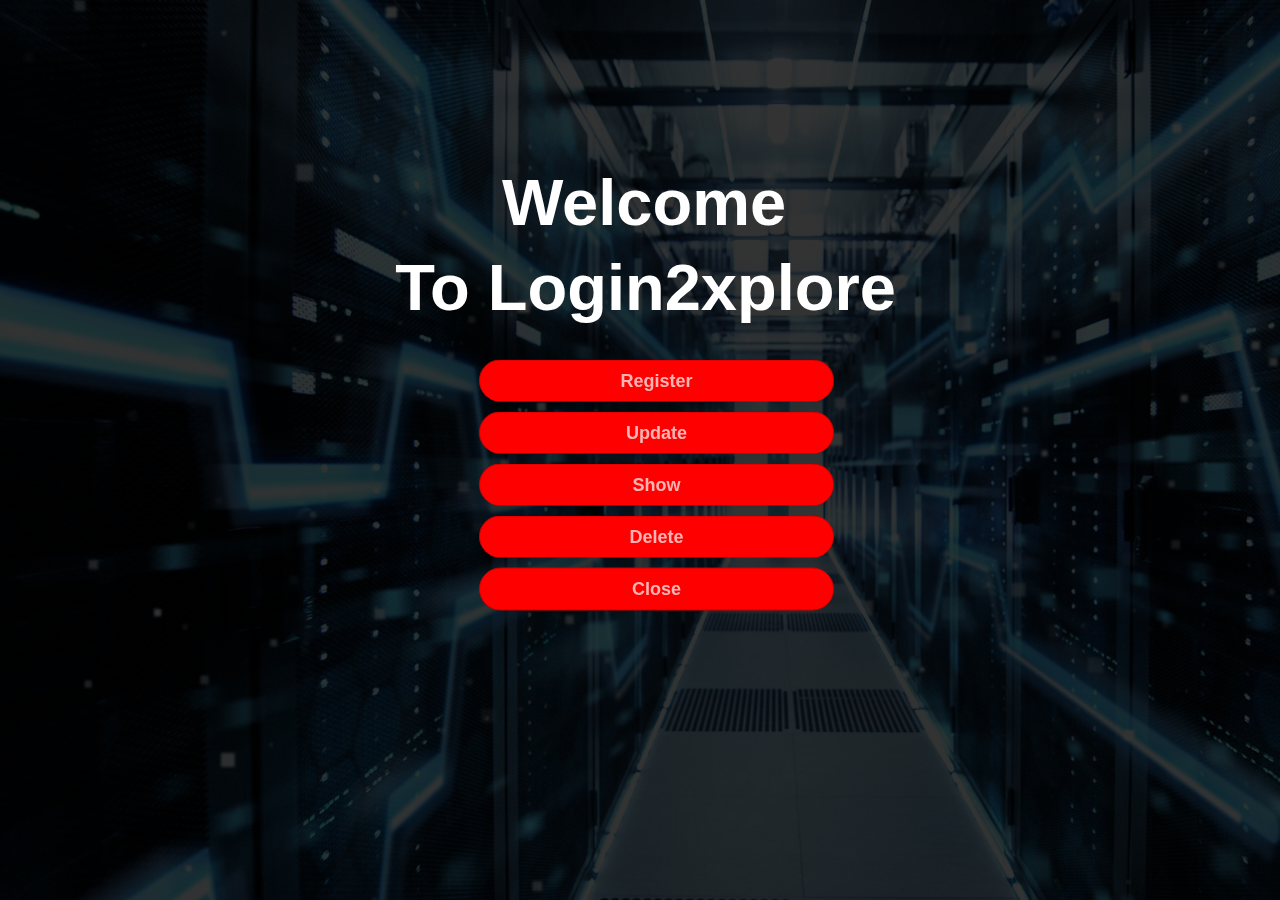
<file: index.html>
<!DOCTYPE html>
<!--Code by Divinector (www.divinectorweb.com)-->
<html lang="en">
<head>
    <meta charset="UTF-8" name="viewport" content="width=device-width, initial-scale=1.0">
    <title>Wecome To Login2xplore</title>
    <link href="https://fonts.googleapis.com/css2?family=Poppins:wght@400;600;700;900&display=swap" rel="stylesheet">
    <link rel="stylesheet" href="/css/index.css">    
</head>
<body>
    <header>
        <div class="wrapper">
        <div class="center">
			<h1>Welcome</h1>
			<h2>To Login2xplore</h2>
            <div class="btn-group">
                <button onclick="location.href = '/html/Reg.html'"><div>Register</div>
                </button>
                <button onclick="location.href='/html/Update.html'">Update</button>
                <button onclick="location.href='/html/Show.html'">Show</button>
                <button onclick="location.href='/html/Delete.html'">Delete</button>
                <button onclick="self.close()">Close</button>
              </div>
		</div>
		</div>
    </header>

</body>
</html>
</file>
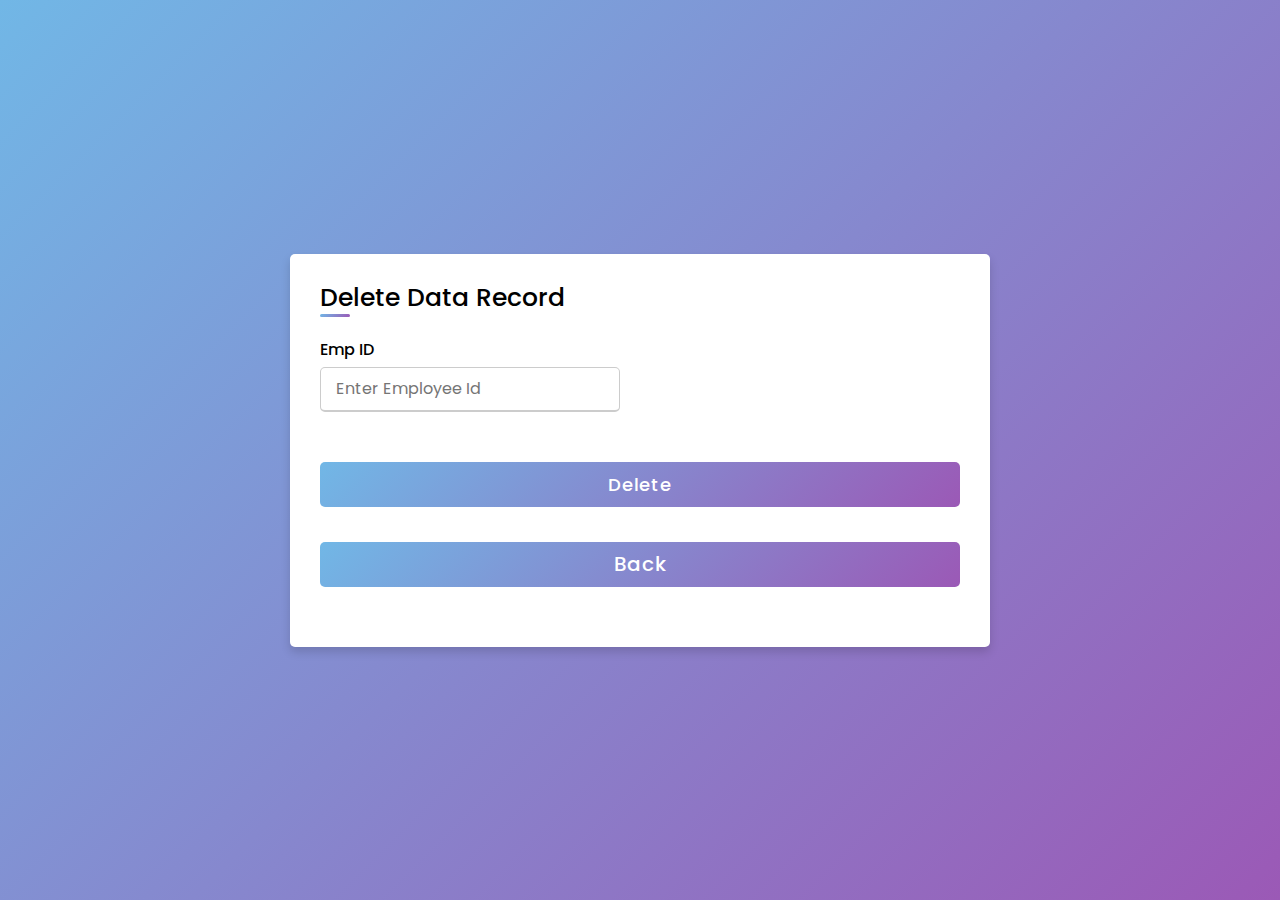
<file: html/Delete.html>
<!DOCTYPE html>
<html lang="en" dir="ltr">
  <head>
    <meta charset="UTF-8" name="viewport" content="width=device-width, initial-scale=1.0">
    <script src="https://ajax.googleapis.com/ajax/libs/jquery/3.5.1/jquery.min.js"></script>
    <script src="http://login2explore.com/jpdb/resources/js/0.0.3/jpdb-commons.js"></script>
    <title> Welcome To L2E Employee Delete Form </title>
    <link rel="stylesheet" href="/css/Delete.css">
     <meta name="viewport" content="width=device-width, initial-scale=1.0">
   </head>
<body>
  <div class="container">
    <div class="title">Delete Data Record</div>
    <div class="content">
      <form action="#">
        <div class="user-details">
          <div class="input-box">
            <span class="details">Emp ID</span>
            <input type="text" name="empId" id="empId" placeholder="Enter Employee Id" autocomplete="off" required>
          </div>
          
        </div>
        <div class="button">
          <input type="button" value="Delete" onclick="deleteEmployee();">
        </div>
        <div class="button1">
            <input type="button" value="Back" onclick="history.go(-1)">
        </div>
      </form>
    </div>
  </div>
  <script src="/JS/Delete.js"></script>

</body>
</html>
</file>
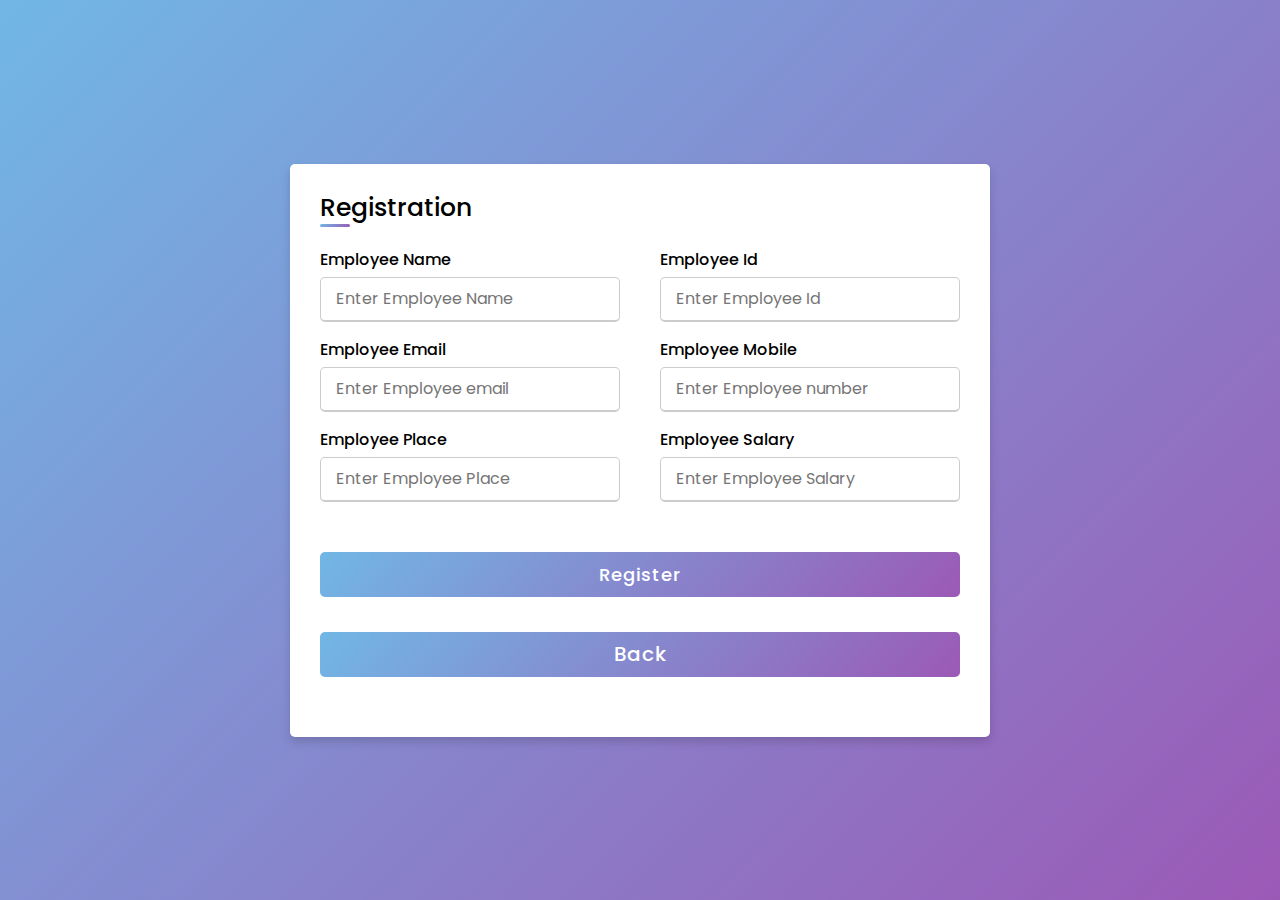
<file: html/Reg.html>
<!DOCTYPE html>

<html lang="en" dir="ltr">
  <head>
    <meta charset="UTF-8" name="viewport" content="width=device-width, initial-scale=1.0">
        <script src="https://ajax.googleapis.com/ajax/libs/jquery/3.5.1/jquery.min.js"></script>
        <script src="http://login2explore.com/jpdb/resources/js/0.0.3/jpdb-commons.js"></script>

    <title>Welcome To L2E Employee Registration Form </title>
    <link rel="stylesheet" href="/css/Reg.css">
     <meta name="viewport" content="width=device-width, initial-scale=1.0">
   </head>
<body>
  <div class="container">
    <div class="title">Registration</div>
    <div class="content">
      <form action="#">
        <div class="user-details">
          <div class="input-box">
            <span class="details">Employee Name</span>
            <input type="text" name="empName" id="empName" autocomplete="off" placeholder="Enter Employee Name" required>
          </div>
          <div class="input-box">
            <span class="details">Employee Id</span>
            <input type="text" name="empId" id="empId" autocomplete="off" placeholder="Enter Employee Id" required>
          </div>
          <div class="input-box">
            <span class="details">Employee Email</span>
            <input type="text" name="empEmail" id="empEmail" autocomplete="off" placeholder="Enter Employee email" required>
          </div>
          <div class="input-box">
            <span class="details">Employee Mobile</span>
            <input type="text" name="empMobile" id="empMobile" autocomplete="off" placeholder="Enter Employee number" required>
          </div>
          <div class="input-box">
            <span class="details">Employee Place</span>
            <input type="text" name:"empPlace" id="empPlace" autocomplete="off" placeholder="Enter Employee Place" required>
          </div>
          <div class="input-box">
            <span class="details">Employee Salary</span>
            <input type="text" name="empSalary" id="empSalary" autocomplete="off" placeholder="Enter Employee Salary" required>
          </div>
        </div>
        <div class="button">
          <input type="button" value="Register" onclick="registerEmployee();">
        </div>
        <div class="button1">
          <input type="button" value="Back" onclick="history.go(-1)">
        </div>
      </form>
    </div>
  </div>
     <script src="/JS/Reg.js"></script>
</body>
</html>
</file>
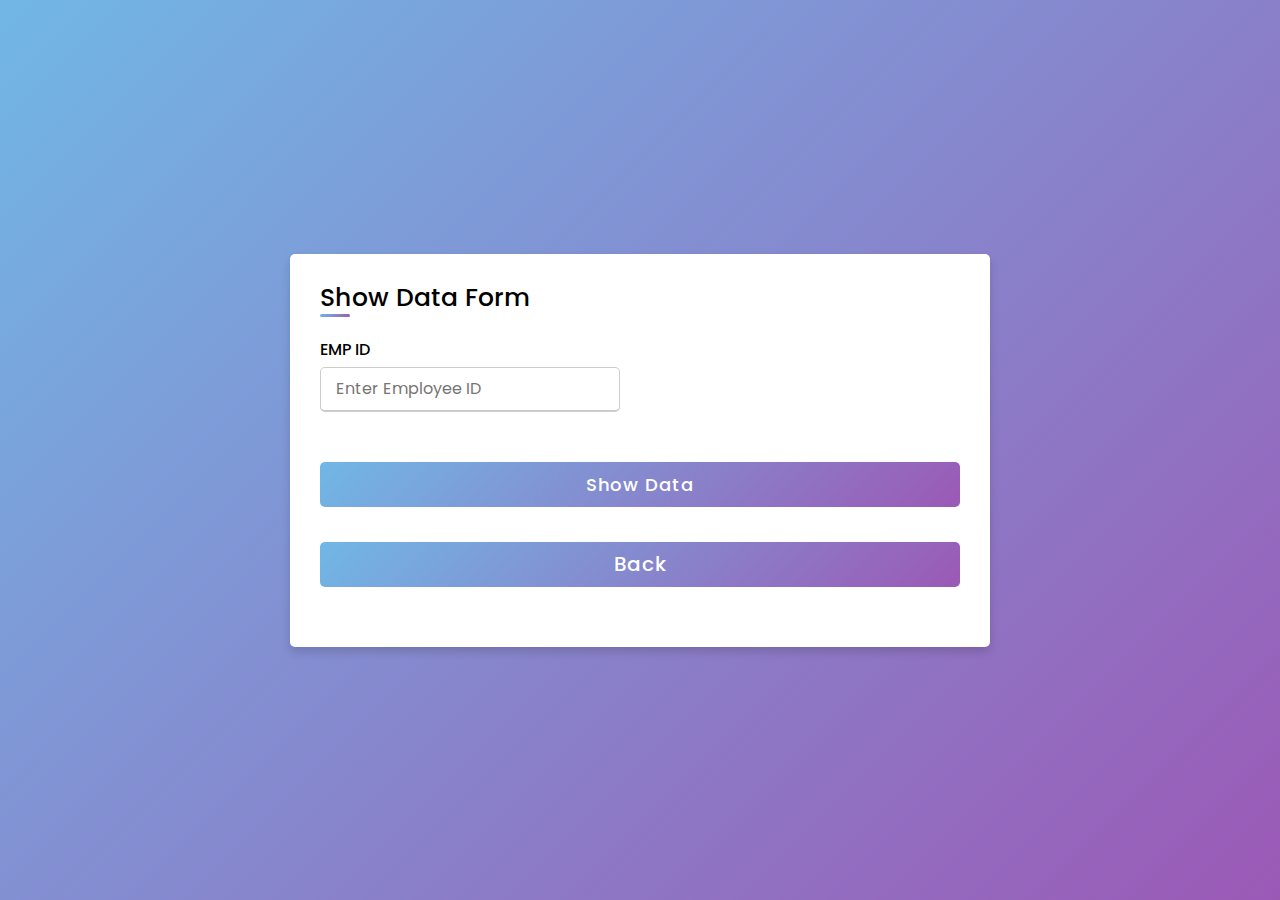
<file: html/Show.html>
<!DOCTYPE html>
<html lang="en" dir="ltr">
  <head>
    <meta charset="UTF-8" name="viewport" content="width=device-width, initial-scale=1.0">
    <script src="https://ajax.googleapis.com/ajax/libs/jquery/3.5.1/jquery.min.js"></script>
    <script src="http://login2explore.com/jpdb/resources/js/0.0.3/jpdb-commons.js"></script>
    <title> Welcome To L2E Employee Show Data Form </title>
    <link rel="stylesheet" href="/css/Show.css">
     <meta name="viewport" content="width=device-width, initial-scale=1.0">
   </head>
<body>
  <div class="container">
    <div class="title">Show Data Form</div>
    <div class="content">
      <form action="#">
        <div class="user-details">
          <div class="input-box">
            <span class="details">EMP ID</span>
            <input type="text" name="empId" id="empId" placeholder="Enter Employee ID" autocomplete="off" required>
          </div>
        </div>
        <div class="button">
          <input type="button" value="Show Data" onclick="showEmployee();">
        </div>
        <div class="button1">
            <input type="button" value="Back" onclick="history.go(-1)">
        </div>
      </form>
    </div>
  </div>
  <p id="show"></p>
  <script src="/JS/Show.js"></script>

</body>
</html>
</file>
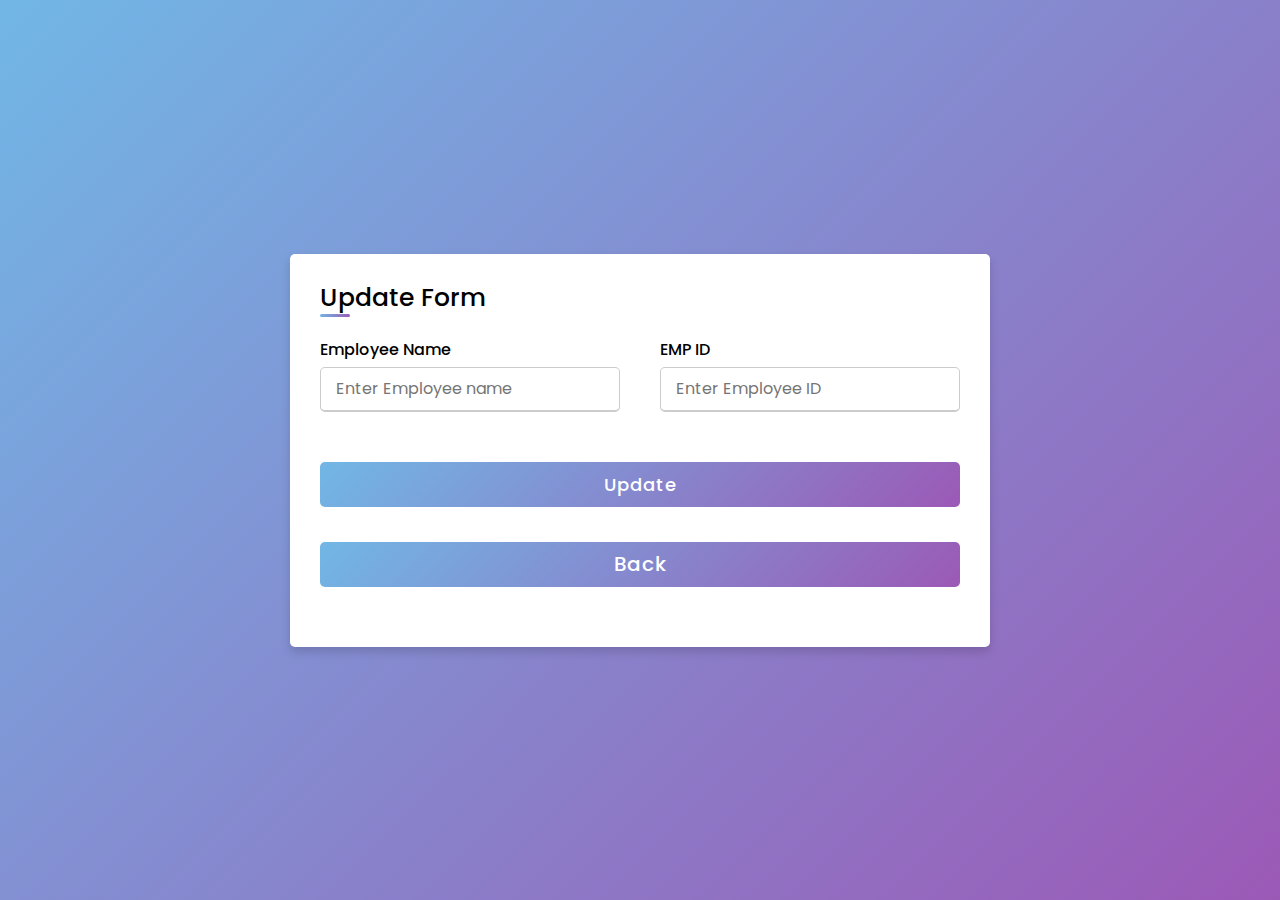
<file: html/Update.html>
<!DOCTYPE html>
<html lang="en" dir="ltr">
  <head>
    <meta charset="UTF-8" name="viewport" content="width=device-width, initial-scale=1.0">
    <script src="https://ajax.googleapis.com/ajax/libs/jquery/3.5.1/jquery.min.js"></script>
    <script src="http://login2explore.com/jpdb/resources/js/0.0.3/jpdb-commons.js"></script>
    <title> Welcome To L2E Employee Update Form </title>
    <link rel="stylesheet" href="/css/Update.css">
     <meta name="viewport" content="width=device-width, initial-scale=1.0">
   </head>
<body>
  <div class="container">
    <div class="title">Update Form</div>
    <div class="content">
      <form action="#">
        <div class="user-details">
          <div class="input-box">
            <span class="details">Employee Name</span>
            <input type="text" name="empName" id="empName" placeholder="Enter Employee name" autocomplete="off" required>
          </div>
          <div class="input-box">
            <span class="details">EMP ID</span>
            <input type="text" name="empId" id="empId" placeholder="Enter Employee ID" autocomplete="off" required>
          </div>
        </div>
        <div class="button">
          <input type="button" value="Update" onclick="UpdateEmployee();">
        </div>
        <div class="button1">
            <input type="button" value="Back" onclick="history.go(-1)">
        </div>
      </form>
    </div>
  </div> 
  <script src="/JS/Update.js"></script>

</body>
</html>
</file>
<file: css/index.css>
* {
	margin: 0;
	padding: 0;
}
body {
	font-family: 'Poppins', sans-serif;
}
header {
	background: linear-gradient(rgba(0, 0, 0, 0.8), rgba(0, 0, 0, 0.8)), url(/img/bg.jpg);
	height: 100vh;
	background-size: cover;
    background-blend-mode: darken;
}

.wrapper .center{
	position: fixed;
	left: 55%;
	top: 45%;
	transform: translate(-50%, -50%);
	font-family: sans-serif;
	user-select: none;
}
.center h1{
	color: white;
	font-size: 65px;
	width: 900px;
	font-weight: bold;
	text-align: center;
	margin-left: -90px;
}
.center h2{
	color: white;
	font-size: 65px;
	font-weight: bold;
	margin-top: 10px;
	width: 885px;
	text-align: center;
	margin-left: -81px;
}
.center .btn-group{
	margin: 35px 280px;
}
.btn-group button {
	background-color: red;
	border: 1px solid #cc0000; 
	color: #ffb3b3;
	font-size: 18px;
	font-weight: 600;
	margin: 10px;
	padding: 10px; 
	cursor: pointer; 
	width: 355px; 
	border-radius: 25px;
	transition: .4s;
	margin-left: -85px;
	text-align: center;
	display: block;
  }
  
  .btn-group button:not(:last-child) {
	border-bottom: none;
  }
  
  
  /* Add a background color on hover */
  .btn-group button:hover {
	background-color: #cc0000;
  }

  @media only screen and (max-width: 620px) {
	/* For mobile phones: */
	.menu, .main, .right {
	  width: 100%;
	}
  }
</file>
<file: css/Delete.css>
@import url('https://fonts.googleapis.com/css2?family=Poppins:wght@200;300;400;500;600;700&display=swap');
*{
  margin: 0;
  padding: 0;
  box-sizing: border-box;
  font-family: 'Poppins',sans-serif;
}
body{
  height: 100vh;
  display: flex;
  justify-content: center;
  align-items: center;
  padding: 10px;
  background: linear-gradient(135deg, #71b7e6, #9b59b6);
}
.container{
  max-width: 700px;
  width: 100%;
  background-color: #fff;
  padding: 25px 30px;
  border-radius: 5px;
  box-shadow: 0 5px 10px rgba(0,0,0,0.15);
}
.container .title{
  font-size: 25px;
  font-weight: 500;
  position: relative;
}
.container .title::before{
  content: "";
  position: absolute;
  left: 0;
  bottom: 0;
  height: 3px;
  width: 30px;
  border-radius: 5px;
  background: linear-gradient(135deg, #71b7e6, #9b59b6);
}
.content form .user-details{
  display: flex;
  flex-wrap: wrap;
  justify-content: space-between;
  margin: 20px 0 12px 0;
}
form .user-details .input-box{
  margin-bottom: 15px;
  width: calc(100% / 2 - 20px);
}
form .input-box span.details{
  display: block;
  font-weight: 500;
  margin-bottom: 5px;
}
.user-details .input-box input{
  height: 45px;
  width: 100%;
  outline: none;
  font-size: 16px;
  border-radius: 5px;
  padding-left: 15px;
  border: 1px solid #ccc;
  border-bottom-width: 2px;
  transition: all 0.3s ease;
}
.user-details .input-box input:focus,
.user-details .input-box input:valid{
  border-color: #9b59b6;
}
 form .button{
   height: 45px;
   margin: 35px 0
 }
 form .button input{
   height: 100%;
   width: 100%;
   border-radius: 5px;
   border: none;
   color: #fff;
   font-size: 18px;
   font-weight: 500;
   letter-spacing: 1px;
   cursor: pointer;
   transition: all 0.3s ease;
   background: linear-gradient(135deg, #71b7e6, #9b59b6);
 }
 form .button input:hover{
  /* transform: scale(0.99); */
  background: linear-gradient(-135deg, #71b7e6, #9b59b6);
  }
  form .button1{
    height: 45px;
    margin: 35px 0
  }
  form .button1 input{
    height: 100%;
    width: 100%;
    border-radius: 5px;
    border: none;
    color: #fff;
    font-size: 20px;
    font-weight: 500;
    letter-spacing: 1px;
    cursor: pointer;
    transition: all 0.3s ease;
    background: linear-gradient(135deg, #71b7e6, #9b59b6);
  }
  form .button1 input:hover{
   /* transform: scale(0.99); */
   background: linear-gradient(-135deg, #71b7e6, #9b59b6);
   }
 @media(max-width: 584px){
 .container{
  max-width: 100%;
}
form .user-details .input-box{
    margin-bottom: 15px;
    width: 100%;
  }
  form .category{
    width: 100%;
  }
  .content form .user-details{
    max-height: 300px;
    overflow-y: scroll;
  }
  .user-details::-webkit-scrollbar{
    width: 5px;
  }
  }
  @media(max-width: 459px){
  .container .content .category{
    flex-direction: column;
  }
}
</file>
<file: css/Reg.css>
@import url('https://fonts.googleapis.com/css2?family=Poppins:wght@200;300;400;500;600;700&display=swap');
*{
  margin: 0;
  padding: 0;
  box-sizing: border-box;
  font-family: 'Poppins',sans-serif;
}
body{
  height: 100vh;
  display: flex;
  justify-content: center;
  align-items: center;
  padding: 10px;
  background: linear-gradient(135deg, #71b7e6, #9b59b6);
}
.container{
  max-width: 700px;
  width: 100%;
  background-color: #fff;
  padding: 25px 30px;
  border-radius: 5px;
  box-shadow: 0 5px 10px rgba(0,0,0,0.15);
}
.container .title{
  font-size: 25px;
  font-weight: 500;
  position: relative;
}
.container .title::before{
  content: "";
  position: absolute;
  left: 0;
  bottom: 0;
  height: 3px;
  width: 30px;
  border-radius: 5px;
  background: linear-gradient(135deg, #71b7e6, #9b59b6);
}
.content form .user-details{
  display: flex;
  flex-wrap: wrap;
  justify-content: space-between;
  margin: 20px 0 12px 0;
}
form .user-details .input-box{
  margin-bottom: 15px;
  width: calc(100% / 2 - 20px);
}
form .input-box span.details{
  display: block;
  font-weight: 500;
  margin-bottom: 5px;
}
.user-details .input-box input{
  height: 45px;
  width: 100%;
  outline: none;
  font-size: 16px;
  border-radius: 5px;
  padding-left: 15px;
  border: 1px solid #ccc;
  border-bottom-width: 2px;
  transition: all 0.3s ease;
}
.user-details .input-box input:focus,
.user-details .input-box input:valid{
  border-color: #9b59b6;
}
 form .button{
   height: 45px;
   margin: 35px 0
 }
 form .button input{
   height: 100%;
   width: 100%;
   border-radius: 5px;
   border: none;
   color: #fff;
   font-size: 18px;
   font-weight: 500;
   letter-spacing: 1px;
   cursor: pointer;
   transition: all 0.3s ease;
   background: linear-gradient(135deg, #71b7e6, #9b59b6);
 }
 form .button input:hover{
  /* transform: scale(0.99); */
  background: linear-gradient(-135deg, #71b7e6, #9b59b6);
  }
  form .button1{
    height: 45px;
    margin: 35px 0
  }
  form .button1 input{
    height: 100%;
    width: 100%;
    border-radius: 5px;
    border: none;
    color: #fff;
    font-size: 20px;
    font-weight: 500;
    letter-spacing: 1px;
    cursor: pointer;
    transition: all 0.3s ease;
    background: linear-gradient(135deg, #71b7e6, #9b59b6);
  }
  form .button1 input:hover{
   /* transform: scale(0.99); */
   background: linear-gradient(-135deg, #71b7e6, #9b59b6);
   }
 @media(max-width: 584px){
 .container{
  max-width: 100%;
}
form .user-details .input-box{
    margin-bottom: 15px;
    width: 100%;
  }
  form .category{
    width: 100%;
  }
  .content form .user-details{
    max-height: 300px;
    overflow-y: scroll;
  }
  .user-details::-webkit-scrollbar{
    width: 5px;
  }
  }
  @media(max-width: 459px){
  .container .content .category{
    flex-direction: column;
  }
}
</file>
<file: css/Show.css>
@import url('https://fonts.googleapis.com/css2?family=Poppins:wght@200;300;400;500;600;700&display=swap');
*{
  margin: 0;
  padding: 0;
  box-sizing: border-box;
  font-family: 'Poppins',sans-serif;
}
body{
  height: 100vh;
  display: flex;
  justify-content: center;
  align-items: center;
  padding: 10px;
  background: linear-gradient(135deg, #71b7e6, #9b59b6);
}
.container{
  max-width: 700px;
  width: 100%;
  background-color: #fff;
  padding: 25px 30px;
  border-radius: 5px;
  box-shadow: 0 5px 10px rgba(0,0,0,0.15);
}
.container .title{
  font-size: 25px;
  font-weight: 500;
  position: relative;
}
.container .title::before{
  content: "";
  position: absolute;
  left: 0;
  bottom: 0;
  height: 3px;
  width: 30px;
  border-radius: 5px;
  background: linear-gradient(135deg, #71b7e6, #9b59b6);
}
.content form .user-details{
  display: flex;
  flex-wrap: wrap;
  justify-content: space-between;
  margin: 20px 0 12px 0;
}
form .user-details .input-box{
  margin-bottom: 15px;
  width: calc(100% / 2 - 20px);
}
form .input-box span.details{
  display: block;
  font-weight: 500;
  margin-bottom: 5px;
}
.user-details .input-box input{
  height: 45px;
  width: 100%;
  outline: none;
  font-size: 16px;
  border-radius: 5px;
  padding-left: 15px;
  border: 1px solid #ccc;
  border-bottom-width: 2px;
  transition: all 0.3s ease;
}
.user-details .input-box input:focus,
.user-details .input-box input:valid{
  border-color: #9b59b6;
}
 form .button{
   height: 45px;
   margin: 35px 0
 }
 form .button input{
   height: 100%;
   width: 100%;
   border-radius: 5px;
   border: none;
   color: #fff;
   font-size: 18px;
   font-weight: 500;
   letter-spacing: 1px;
   cursor: pointer;
   transition: all 0.3s ease;
   background: linear-gradient(135deg, #71b7e6, #9b59b6);
 }
 form .button input:hover{
  /* transform: scale(0.99); */
  background: linear-gradient(-135deg, #71b7e6, #9b59b6);
  }
  form .button1{
    height: 45px;
    margin: 35px 0
  }
  form .button1 input{
    height: 100%;
    width: 100%;
    border-radius: 5px;
    border: none;
    color: #fff;
    font-size: 20px;
    font-weight: 500;
    letter-spacing: 1px;
    cursor: pointer;
    transition: all 0.3s ease;
    background: linear-gradient(135deg, #71b7e6, #9b59b6);
  }
  form .button1 input:hover{
   /* transform: scale(0.99); */
   background: linear-gradient(-135deg, #71b7e6, #9b59b6);
   }
 @media(max-width: 584px){
 .container{
  max-width: 100%;
}
form .user-details .input-box{
    margin-bottom: 15px;
    width: 100%;
  }
  form .category{
    width: 100%;
  }
  .content form .user-details{
    max-height: 300px;
    overflow-y: scroll;
  }
  .user-details::-webkit-scrollbar{
    width: 5px;
  }
  }
  @media(max-width: 459px){
  .container .content .category{
    flex-direction: column;
  }
}
</file>
<file: css/Update.css>
@import url('https://fonts.googleapis.com/css2?family=Poppins:wght@200;300;400;500;600;700&display=swap');
*{
  margin: 0;
  padding: 0;
  box-sizing: border-box;
  font-family: 'Poppins',sans-serif;
}
body{
  height: 100vh;
  display: flex;
  justify-content: center;
  align-items: center;
  padding: 10px;
  background: linear-gradient(135deg, #71b7e6, #9b59b6);
}
.container{
  max-width: 700px;
  width: 100%;
  background-color: #fff;
  padding: 25px 30px;
  border-radius: 5px;
  box-shadow: 0 5px 10px rgba(0,0,0,0.15);
}
.container .title{
  font-size: 25px;
  font-weight: 500;
  position: relative;
}
.container .title::before{
  content: "";
  position: absolute;
  left: 0;
  bottom: 0;
  height: 3px;
  width: 30px;
  border-radius: 5px;
  background: linear-gradient(135deg, #71b7e6, #9b59b6);
}
.content form .user-details{
  display: flex;
  flex-wrap: wrap;
  justify-content: space-between;
  margin: 20px 0 12px 0;
}
form .user-details .input-box{
  margin-bottom: 15px;
  width: calc(100% / 2 - 20px);
}
form .input-box span.details{
  display: block;
  font-weight: 500;
  margin-bottom: 5px;
}
.user-details .input-box input{
  height: 45px;
  width: 100%;
  outline: none;
  font-size: 16px;
  border-radius: 5px;
  padding-left: 15px;
  border: 1px solid #ccc;
  border-bottom-width: 2px;
  transition: all 0.3s ease;
}
.user-details .input-box input:focus,
.user-details .input-box input:valid{
  border-color: #9b59b6;
}
 form .button{
   height: 45px;
   margin: 35px 0
 }
 form .button input{
   height: 100%;
   width: 100%;
   border-radius: 5px;
   border: none;
   color: #fff;
   font-size: 18px;
   font-weight: 500;
   letter-spacing: 1px;
   cursor: pointer;
   transition: all 0.3s ease;
   background: linear-gradient(135deg, #71b7e6, #9b59b6);
 }
 form .button input:hover{
  /* transform: scale(0.99); */
  background: linear-gradient(-135deg, #71b7e6, #9b59b6);
  }
  form .button1{
    height: 45px;
    margin: 35px 0
  }
  form .button1 input{
    height: 100%;
    width: 100%;
    border-radius: 5px;
    border: none;
    color: #fff;
    font-size: 20px;
    font-weight: 500;
    letter-spacing: 1px;
    cursor: pointer;
    transition: all 0.3s ease;
    background: linear-gradient(135deg, #71b7e6, #9b59b6);
  }
  form .button1 input:hover{
   /* transform: scale(0.99); */
   background: linear-gradient(-135deg, #71b7e6, #9b59b6);
   }
 @media(max-width: 584px){
 .container{
  max-width: 100%;
}
form .user-details .input-box{
    margin-bottom: 15px;
    width: 100%;
  }
  form .category{
    width: 100%;
  }
  .content form .user-details{
    max-height: 300px;
    overflow-y: scroll;
  }
  .user-details::-webkit-scrollbar{
    width: 5px;
  }
  }
  @media(max-width: 459px){
  .container .content .category{
    flex-direction: column;
  }
}
</file>
